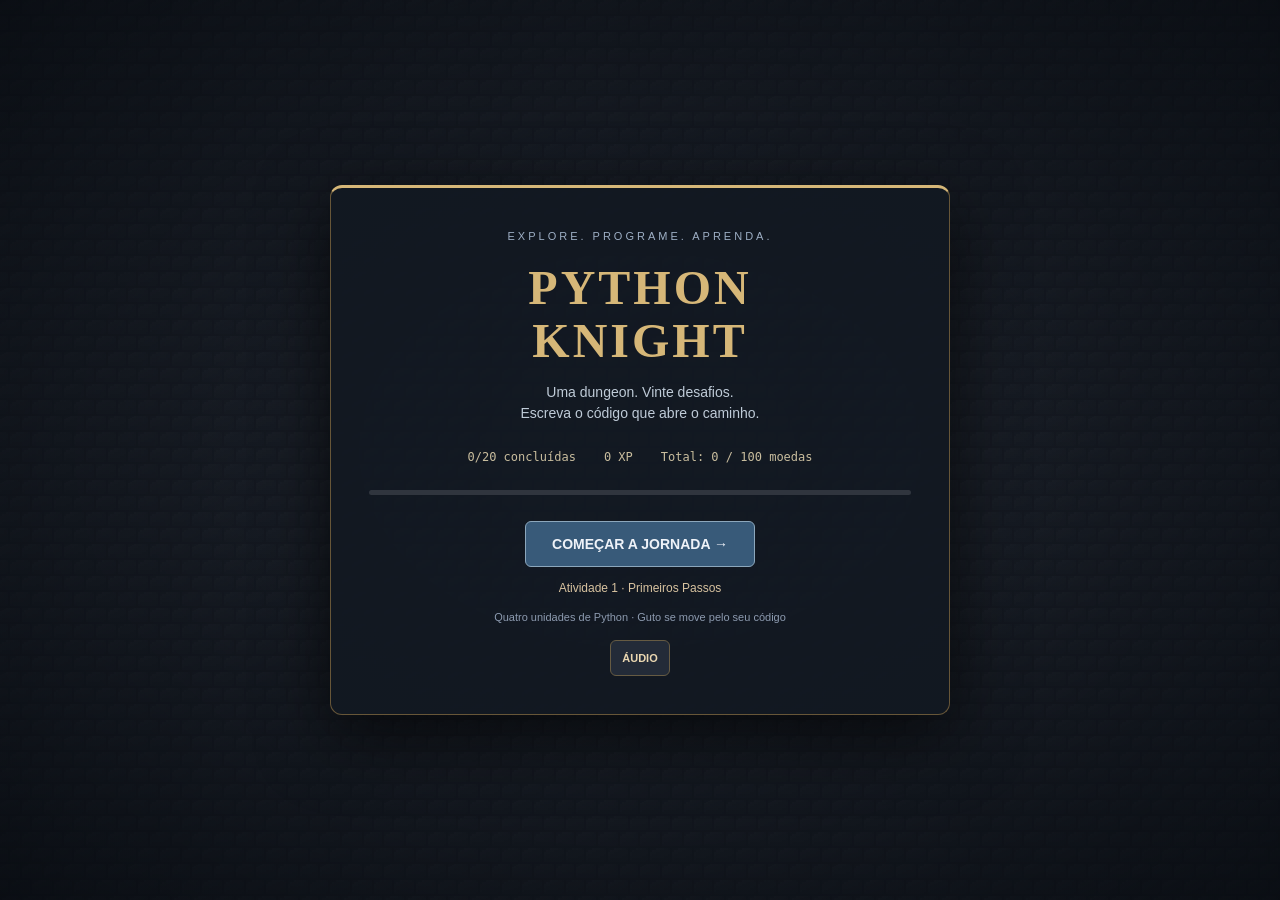
<file: index.html>
<!doctype html>
<html lang="pt-BR">
<head>
    <meta charset="utf-8">
    <meta name="viewport" content="width=device-width, initial-scale=1">
    <title>Python Knight V6.1 — 20 Atividades</title>
    <link rel="stylesheet" href="./ui/game.css">
    <script src="./phaser.min.js"></script>
</head>
<body>
    <div id="game-container"></div>
    <div id="interface"></div>
    <script src="./systems/GameConstants.js"></script>
    <script src="./activities.js"></script>
    <script src="./activities-v3.js"></script>
    <script src="./activities-v4.js"></script>
    <script src="./activities-v6.js"></script>
    <script src="./systems/AssetCatalog.js"></script>
    <script src="./systems/AudioSystem.js"></script>
    <script src="./Boot.js"></script>
    <script src="./MainMenu.js"></script>
    <script src="./systems/SpriteAtlasSystem.js"></script>
    <script src="./Preloader.js"></script>
    <script src="./systems/BarrierSystem.js"></script>
    <script src="./systems/PythonSubsetParser.js"></script>
    <script src="./systems/CodeBudgetValidator.js"></script>
    <script src="./systems/PersistenceService.js"></script>
    <script src="./systems/JourneySystem.js"></script>
    <script src="./systems/DevToolsSystem.js"></script>
    <script src="./systems/CoinSystem.js"></script>
    <script src="./systems/ProgressionSystem.js"></script>
    <script src="./systems/MissionObjectiveSystem.js"></script>
    <script src="./systems/TutorialSystem.js"></script>
    <script src="./systems/DiscoverySystem.js"></script>
    <script src="./systems/DecorationSystem.js"></script>
    <script src="./systems/AnimationSystem.js"></script>
    <script src="./systems/AtmosphereSystem.js"></script>
    <script src="./systems/MechanismSystem.js"></script>
    <script src="./systems/DungeonSystem.js"></script>
    <script src="./systems/PlayerController.js"></script>
    <script src="./systems/CommandInterpreter.js"></script>
    <script src="./systems/MapRenderer.js"></script>
    <script src="./ui/ActivityGuide.js"></script>
    <script src="./ui/CodeEditor.js"></script>
    <script src="./systems/CameraController.js"></script>
    <script src="./ui/GameUI.js"></script>
    <script src="./systems/CompletionSystem.js"></script>
    <script src="./Game.js"></script>
</body>
</html>
</file>
<file: ui/game.css>
:root{color-scheme:dark;font-family:Arial,sans-serif;color:#e5e6eb;background:#0c0f15;--panel:#171c25;--border:#343a46;--gold:#d6b778;--muted:#9ca7b7;--blue:#9bbbd6}
/* V5: compact session audio controls, outside the playable viewport. */
.audio-controls{position:relative;flex:none;font-size:11px;z-index:10;text-align:left;pointer-events:auto}
.audio-controls summary{cursor:pointer;list-style:none;min-height:36px;display:flex;align-items:center;justify-content:center;padding:8px 11px;border:1px solid #665b43;border-radius:6px;color:#ead7b1;background:#232b38;font-weight:700}
.audio-controls summary::-webkit-details-marker{display:none}
.audio-controls[open] summary{border-color:var(--gold)}
.audio-panel{position:absolute;right:0;top:calc(100% + 8px);width:min(268px,calc(100vw - 36px));padding:16px;display:grid;gap:13px;background:#18212dfc;border:1px solid #8d7953;border-radius:8px;box-shadow:0 12px 28px #0009;max-height:60dvh;overflow:auto}
.audio-panel strong{font:17px Georgia,serif;color:#efdbb4}.audio-panel label{display:grid;grid-template-columns:1fr auto;gap:6px;color:#d7e1ec}.audio-panel input{grid-column:1/-1;width:100%;accent-color:var(--gold);min-height:24px;margin:0}.audio-panel output{font-variant-numeric:tabular-nums}.audio-status{color:#b7c6d4;line-height:1.5}.audio-mute{width:100%}
.menu-card>.audio-controls{display:inline-block;margin-top:14px}.menu-card .audio-panel{top:auto;bottom:calc(100% + 8px);right:50%;transform:translateX(50%)}
.map-header>div:first-child{flex:1;min-width:0}.map-header>.menu-button{order:3}.map-header>.audio-controls{order:2}
.completion-journey{display:grid;gap:6px;padding:12px 28px;background:#1b2431;flex-shrink:0;font-size:12px;color:#e5d7b7}.completion-journey small{color:#b9c8d7;font-size:11px}.completion-progress{width:100%;height:8px;border:0;accent-color:#c6ad72}.completion-progress::-webkit-progress-bar{background:#394354;border-radius:4px}.completion-progress::-webkit-progress-value{background:#c6ad72;border-radius:4px}
@keyframes completion-arrive{from{opacity:0;transform:translateY(7px)}to{opacity:1;transform:translateY(0)}}
.completion-overlay:not([hidden]) .completion-card{animation:completion-arrive .22s ease-out}.completion-header,.completion-actions{flex-shrink:0}
@media(max-width:680px){.audio-controls summary{font-size:9px;min-height:26px;padding:4px 7px}.completion-journey{padding:10px 18px}.audio-panel{max-height:55dvh}}
@media(max-height:500px){.completion-journey{padding:6px 16px;gap:3px}.completion-journey small{display:none}.completion-overlay .completion-header{padding:10px 16px}.completion-overlay .completion-actions{padding:8px 16px}.completion-overlay .completion-header h2{font-size:17px}}
@media(prefers-reduced-motion:reduce){.completion-overlay:not([hidden]) .completion-card{animation:none}}
*{box-sizing:border-box}html,body{margin:0;width:100%;height:100%;overflow:hidden}button,input,textarea,select{font:inherit}button{border:1px solid #465064;background:#293342;color:#eef2f8;border-radius:6px;padding:9px 11px;cursor:pointer;font-weight:700;min-height:36px}button:hover:not(:disabled){background:#35445a;border-color:#99b8d6}button:focus-visible,summary:focus-visible,input:focus-visible,select:focus-visible{outline:2px solid var(--gold);outline-offset:2px}button:disabled{opacity:.42;cursor:not-allowed}[hidden]{display:none!important}
#game-container{position:absolute;inset:0}#game-container canvas{display:block;image-rendering:pixelated}#interface{position:absolute;inset:0;pointer-events:none;transition:opacity .18s ease}#interface.leaving{opacity:0}.play-screen{height:100%;width:100%;padding:16px;display:grid;grid-template-columns:minmax(0,1fr) clamp(390px,37vw,510px);gap:16px}.map-panel{position:relative;min-width:0;min-height:0;display:grid;grid-template-rows:auto auto minmax(0,1fr) auto;gap:12px}.map-header{display:flex;justify-content:space-between;align-items:center;gap:10px}.brand{font-family:Georgia,serif;font-size:27px;font-weight:bold;letter-spacing:2px;color:var(--gold)}.map-subtitle{font-size:12px;margin:4px 0 0;color:var(--muted)}.menu-button{pointer-events:auto;font-size:10px;padding:6px 12px;min-height:32px}.map-hud{display:flex;gap:17px;align-items:center;flex-wrap:wrap;color:#cbd2dc;font-size:12px;min-height:20px}.lives{color:#e1a99e;letter-spacing:2px}.facing{color:var(--gold);font-size:11px}.key-status{color:var(--gold);font-size:11px}.dungeon-viewport{border:1px solid #44403a;border-radius:4px;cursor:grab;touch-action:none;pointer-events:auto;min-width:0;min-height:0;box-shadow:inset 0 0 24px #05060866}.dungeon-viewport.dragging{cursor:grabbing}.map-controls{pointer-events:auto;display:flex;align-items:center;gap:10px;min-width:0}.map-controls button{font-size:11px}.zoom-controls{display:flex;align-items:center;gap:6px}.zoom-controls button{font-size:20px;line-height:20px;width:36px;padding:5px}.zoom-value{font:11px monospace;min-width:35px;text-align:center}.camera-status{color:var(--muted);font-size:10px;margin-left:auto}.dev-selector{position:absolute;left:10px;bottom:54px;pointer-events:auto;background:#10151ee8;border:1px solid var(--border);color:#c8d5e4;font-size:11px;padding:5px;max-width:75%}
.magic-book{pointer-events:auto;min-width:0;min-height:0;height:100%;max-height:100%;overflow:hidden;display:flex;flex-direction:column;gap:10px;padding:15px;background:linear-gradient(150deg,#232630,#171b23 45%);border:1px solid #66543d;border-top:3px solid var(--gold);border-radius:10px;box-shadow:0 10px 25px #0004}.book-header{display:flex;justify-content:space-between;gap:8px;flex:none;max-height:96px;overflow:auto}.book-header small{color:var(--gold);font-size:9px;font-weight:bold;letter-spacing:1.1px}.book-header h1{font:700 20px/1.18 Georgia,serif;margin:5px 0 4px;color:#eee5d4}.book-header .concept{font-size:11px;color:var(--muted);margin:0}.book-label{color:#bca57c;font:11px/1.4 Georgia,serif;border-left:1px solid #514634;padding-left:9px;letter-spacing:1px;align-self:center}.magic-book h2{font-size:11px;color:var(--gold);margin:0 0 5px;font-weight:bold}.magic-book h2 small{font-weight:400;font-size:10px;color:var(--muted)}.scroll-area{overflow:auto;min-height:0;scrollbar-width:thin;scrollbar-color:#526074 #151b25}.mission-area{flex:1 1 130px;max-height:180px;min-height:72px;border-bottom:1px solid var(--border);padding-bottom:6px}.description{font-size:12px;line-height:1.4;margin:0 0 7px}.objectives,.level-data,.object-identifiers{list-style:none;margin:0;padding:0;font-size:11px;line-height:1.45}.objectives li{margin:3px 0}.objectives .done{color:#a4c4a9}.inscriptions{margin-top:10px;padding:9px;background:#0f151d;border-left:2px solid var(--gold);border-radius:3px}.level-data li+li{margin-top:5px}.tutor{margin-top:8px;padding:8px;background:#213040;border-left:2px solid #83a7c9;font-size:11px;line-height:1.4}.tutor p{margin:5px 0 0}.tutorial-count{color:var(--muted);font-size:10px}.resources{flex:0 1 100px;max-height:122px;min-height:54px;padding-bottom:5px;border-bottom:1px solid var(--border)}.resources summary{font-size:10px;font-weight:700;cursor:pointer;color:#b6cce0;margin:5px 0}.chips{display:flex;flex-wrap:wrap;gap:4px}.chips span,.chips code{font:10px/1.35 Consolas,monospace;padding:3px 5px;border:1px solid #34404e;background:#141b25;border-radius:3px;color:#d2deeb;overflow-wrap:anywhere}.python-resources span{color:#d5c29a;border-color:#4c443a}.object-identifiers code{color:var(--gold)}.object-identifiers{font-size:10px}.object-identifiers li{margin:3px 0}
.editor-area{flex:2.5 1 240px;min-height:112px;display:flex;flex-direction:column;gap:6px}.editor-heading{display:flex;justify-content:space-between;gap:6px;align-items:center;flex:none}.editor-heading label{font-size:12px;font-weight:bold;color:#dde5ee}.budget{font:10px monospace;color:var(--muted)}.editor-frame{flex:1;min-height:0;display:grid;grid-template-columns:38px minmax(0,1fr);border:1px solid #445772;background:#0d1420;border-radius:6px;overflow:hidden}.editor-frame:focus-within{border-color:#9cb8d7;box-shadow:0 0 0 1px #6b8ead}.gutter-clip{overflow:hidden;background:#141c29;border-right:1px solid #283345;pointer-events:none}.line-numbers{margin:0;padding:10px 8px 10px 0;text-align:right;font:13px/22px Consolas,monospace;color:#69788e;will-change:transform}.code-surface{position:relative;overflow:hidden;min-width:0;min-height:0}#pk-code{position:relative;display:block;width:100%;height:100%;margin:0;padding:10px;resize:none;border:0;border-radius:0;outline:0;background:transparent;color:#d8e5f4;font:13px/22px Consolas,'Courier New',monospace;tab-size:4;white-space:pre;overflow:auto;scrollbar-width:thin;scrollbar-color:#526074 #0d1420;caret-color:#f4d390}#pk-code::selection{background:#355677}#pk-code[aria-invalid=true]{box-shadow:inset 2px 0 #da837d}.error-line{position:absolute;left:0;right:0;height:22px;background:#b84f4f35;pointer-events:none}.editor-area>small{font-size:9px;color:var(--muted);flex:none}
.input-area{flex:none;margin:0;padding:8px;background:#302b22;border:1px solid var(--gold);border-radius:5px}.input-prompt{display:block;color:#f0d5a0;font-size:12px;line-height:1.35;max-height:36px;overflow:auto;margin-bottom:5px;overflow-wrap:anywhere}.input-row{display:grid;grid-template-columns:minmax(0,1fr) 85px;gap:7px}.runtime-input{min-width:0;width:100%;padding:7px;background:#10151d;color:#fff4df;border:1px solid #8d7856;border-radius:4px;font-size:13px}.input-send{font-size:10px;padding:6px}.input-area small{display:block;font-size:9px;color:#cbbda4;margin-top:4px}.output-area{flex:0 1 118px;min-height:86px;max-height:146px;display:grid;grid-template-rows:auto minmax(20px,1fr) minmax(32px,1fr);gap:5px;overflow:hidden}.output-heading{display:flex;justify-content:space-between;gap:5px}.output-heading h2{margin:0}.run-state{font-size:9px;color:var(--muted)}.console{margin:0;padding:5px 8px;overflow:auto;min-height:0;white-space:pre-wrap;overflow-wrap:anywhere;background:#10161f;color:#bbd2e8;border-radius:4px;font:11px/1.35 Consolas,monospace;scrollbar-width:thin}.console:empty::before{content:'As saídas de print() aparecem aqui.';color:#64738a}.feedback{padding:6px 8px;min-height:0;max-height:66px;overflow:auto;white-space:pre-wrap;overflow-wrap:anywhere;border-radius:4px;border-left:2px solid #7799b7;background:#24303d;color:#d8e5f0;font-size:11px;line-height:1.4;scrollbar-width:thin}.feedback[data-type=success]{background:#233a30;color:#c7e1d0;border-color:#8bb997}.feedback[data-type=warning]{background:#3c3323;color:#ebd5a6;border-color:#d6b778}.feedback[data-type=error],.feedback[data-type=danger]{background:#3e292d;color:#efc9c9;border-color:#d08686}.actions{flex:none;display:grid;grid-template-columns:1.2fr 1fr 1fr 1fr;gap:5px;border-top:1px solid var(--border);padding-top:9px}.actions button{padding:9px 3px;font-size:9px;white-space:nowrap}.actions .run{background:#3c6251;border-color:#739181}.actions .restore{background:#483e30;border-color:#746247}
.menu-screen{height:100%;display:grid;place-items:center;pointer-events:auto;background:radial-gradient(ellipse at center,#24304455,#080c12de);padding:24px}.menu-card{max-width:620px;width:100%;padding:38px;text-align:center;background:#121922f2;border:1px solid #675638;border-top:3px solid var(--gold);border-radius:12px;box-shadow:0 20px 70px #000a}.menu-eyebrow{color:#9eafc5;letter-spacing:3px;font-size:11px}.menu-card h1{font:700 48px/1.1 Georgia,serif;color:var(--gold);letter-spacing:3px;margin:18px 0 10px}.menu-card p{font-size:14px;line-height:1.5;color:#bfcbd8}.menu-stats{display:flex;justify-content:center;gap:28px;margin:26px 0;color:#c9bd9e;font:12px monospace}.menu-progress{height:5px;background:#30353e;margin:0 0 26px;border-radius:4px;overflow:hidden}.menu-progress span{display:block;height:100%;background:var(--gold)}.play-button{background:#385a79;border-color:#8ca7bc;font-size:14px;min-width:230px;padding:14px}.menu-current{font-size:12px!important;color:#d8c3a0!important}.menu-footer{font-size:11px!important;margin-bottom:0;color:#8d9bb0!important}
@media(max-height:690px){.play-screen{padding:10px;gap:10px}.magic-book{padding:10px;gap:7px}.book-header h1{font-size:17px}.book-header{max-height:70px}.mission-area{max-height:100px;min-height:48px}.resources{max-height:80px;min-height:44px}.editor-area{min-height:92px}.output-area{min-height:70px;max-height:94px}.book-label{display:none}.map-panel{gap:8px}.brand{font-size:23px}.actions{padding-top:6px}}
@media(max-width:900px){.play-screen{grid-template-columns:minmax(0,1fr) 390px;padding:10px;gap:10px}.camera-status{display:none}.brand{font-size:22px}.map-hud{gap:9px;font-size:10px}.map-controls{gap:5px}.center-guto{max-width:125px;padding:6px;font-size:10px!important}}
@media(max-width:680px){.play-screen{grid-template-columns:1fr;grid-template-rows:minmax(145px,30%) minmax(0,1fr);gap:8px;padding:8px}.map-header{display:none}.map-panel{grid-template-rows:auto minmax(0,1fr) auto;gap:5px}.map-hud{min-height:14px}.map-controls{justify-content:center}.map-controls button{min-height:26px;padding:3px 7px}.zoom-controls button{height:26px;font-size:16px}.magic-book{padding:8px;gap:5px}.book-header{max-height:45px}.book-header h1{font-size:15px}.book-header small{font-size:8px}.concept,.book-label{display:none}.mission-area{min-height:33px;max-height:65px}.resources{min-height:26px;max-height:52px}.editor-area{min-height:78px}.output-area{min-height:61px;max-height:76px}.actions{padding-top:5px}.actions button{min-height:30px}.input-area{padding:5px}.input-area small{display:none}}

@media(max-height:620px){.book-header{max-height:48px}.mission-area{min-height:24px}.resources{min-height:24px}.editor-area{min-height:70px}.output-area{min-height:55px}.magic-book{gap:5px}.input-area small:not(.input-data){display:none}}
@media(max-width:680px){.mission-area,.resources{min-height:0}.editor-area{min-height:54px}.output-area{min-height:46px}.input-area .input-data{display:block;font-size:9px;max-height:24px;overflow:auto}.book-header{max-height:35px}.editor-area>small{display:none}}

/* Rodada 2: leitura e contenção sem ampliar o Livro. */
.input-data{max-height:32px;overflow:auto;overflow-wrap:anywhere}
.actions button{font-size:10px;min-height:38px}
.menu-stats{flex-wrap:wrap;row-gap:10px}
.map-hud .progress{font-variant-numeric:tabular-nums}
@media(max-width:680px){.map-header{display:flex;gap:5px}.map-header .brand{font-size:13px;letter-spacing:1px}.map-subtitle{display:none}.map-header .menu-button{min-height:24px;padding:3px 8px}.map-panel{grid-template-rows:auto auto minmax(0,1fr) auto}.actions button{font-size:9px;min-height:30px}}
@media(prefers-reduced-motion:reduce){#interface{transition:none}}

/* V3: discoveries belong to the player, not to the initial mission text. */
.magic-book{position:relative}.journal-toggle{color:#ecd7a5;border-color:#79663f}.journal-count{font:10px monospace;background:#131b25;padding:2px 5px;border-radius:4px}.journal-panel{position:absolute;inset:0;z-index:8;background:#17202c;padding:22px;overflow:auto;border-radius:8px;scrollbar-width:thin}.journal-header{display:flex;justify-content:space-between;gap:12px;align-items:center}.journal-header h2{font:23px Georgia,serif;color:#e3c990}.journal-header button{font-size:9px}.journal-intro{font-size:12px;color:#aabbd0;line-height:1.6}.journal-entries article{margin-top:18px;padding:15px;background:#202c3a;border:1px solid #43546c;border-radius:5px}.journal-entries small{font-size:10px;color:#c4a96c}.journal-entries h3{font:18px Georgia,serif;color:#f0e4cf;margin:6px 0}.journal-entries p{font-size:13px;line-height:1.65;color:#dae3eb}.clue-dialog{position:absolute;z-index:5;left:24px;right:24px;bottom:72px;padding:18px 38px 18px 18px;background:#17202cf5;border:1px solid #b49c68;border-left:3px solid #e2c882;border-radius:6px;pointer-events:auto;box-shadow:0 8px 24px #0008;max-height:180px;overflow:auto}.clue-title{font:19px Georgia,serif;color:#f0dcb7}.clue-text{font-size:13px;line-height:1.6;color:#dce4ec;margin:8px 0 0}.clue-close{position:absolute;right:7px;top:7px;padding:2px 8px;font-size:20px}.map-controls{flex-wrap:wrap}.map-controls .camera-status{display:none}
@media(max-width:680px){.clue-dialog{left:6px;right:6px;bottom:37px;padding:8px 30px 8px 10px;max-height:100px}.clue-title{font-size:14px}.clue-text{font-size:11px}.journal-panel{padding:12px}.journal-header h2{font-size:18px}.journal-toggle{font-size:9px!important}.center-guto{max-width:115px}.map-controls{gap:4px}}

/* V4: completion, semantic budget and unique exploration coins. */
.budget[data-over="true"]{color:#ffe1a0;background:#4d3523;border:1px solid #c49759;padding:3px 5px;border-radius:2px}.phase-coins{color:#dec58d;font-variant-numeric:tabular-nums}.completion-overlay{position:absolute;inset:0;z-index:30;pointer-events:auto;display:grid;place-items:center;padding:24px;background:#070b15d9;backdrop-filter:blur(3px)}.completion-card{width:min(720px,100%);max-height:calc(100dvh - 48px);display:flex;flex-direction:column;overflow:hidden;background:linear-gradient(145deg,#28303d,#171e2a 70%);border:3px solid #b69c65;border-radius:2px;box-shadow:0 0 0 5px #111723,0 0 0 7px #5b5361,0 20px 70px #000c;outline:none}.completion-header{display:flex;gap:20px;align-items:center;padding:24px 28px 18px;border-bottom:1px solid #555266;background:#202638}.completion-emblem{display:grid;place-items:center;flex:none;width:60px;height:68px;color:#95e2f2;border:2px solid #b69c65;font:42px Georgia;box-shadow:inset 0 0 0 4px #202638,inset 0 0 0 5px #56627a;background:#18212c}.completion-eyebrow{color:#cdb47e;font:bold 10px monospace;letter-spacing:2px}.completion-header h2{font:700 24px/1.25 Georgia,serif;color:#f6e8c9;margin:8px 0}.completion-header p{font-size:12px;line-height:1.5;color:#afd4be;margin:0}.completion-body{overflow:auto;padding:22px 28px;scrollbar-width:thin;min-height:0;display:grid;grid-template-columns:1fr 1fr;gap:22px}.completion-body h3{font:bold 11px monospace;letter-spacing:.7px;text-transform:uppercase;color:#e0c893;margin:0 0 12px}.completion-body ul{list-style:none;margin:0;padding:0;font:12px/1.7 Arial,sans-serif;color:#d6e1e7}.completion-body li{margin-bottom:6px}.completion-stats{grid-column:1/-1;display:grid;grid-template-columns:repeat(3,minmax(0,1fr));gap:10px;margin:0;padding-top:18px;border-top:1px solid #45505e}.completion-stats>div{border:1px solid #424d5f;border-left:2px solid #9a875c;background:#101923;padding:12px}.completion-stats dt{font:10px/1.5 Arial;color:#aabbca}.completion-stats dd{font:700 20px/1.4 monospace;color:#f0dcb0;margin:5px 0 0}.completion-actions{display:flex;gap:12px;padding:18px 28px;border-top:1px solid #555266;background:#1d2532}.completion-actions button{flex:1;border-radius:2px;font:bold 11px/1.4 monospace;min-height:46px;border-width:2px}.completion-next{background:#365b52;border-color:#85b5a0}.completion-retry{background:#30384b;border-color:#617287}@media(max-width:680px){.completion-overlay{padding:14px}.completion-card{max-height:calc(100dvh - 28px)}.completion-header{padding:18px;gap:12px}.completion-header h2{font-size:19px}.completion-emblem{width:40px;height:50px;font-size:30px}.completion-body{padding:18px;grid-template-columns:1fr;gap:18px}.completion-stats{grid-template-columns:repeat(2,minmax(0,1fr))}.completion-actions{padding:12px;gap:8px}.completion-actions button{font-size:10px}.phase-coins{font-size:9px}}
/* V6 journey screens reuse the completion layout. */
.journey-card{max-width:760px}.journey-overlay[data-kind="death"] .completion-header{border-top:3px solid #bb7979;background:#2e2028}.journey-stats p{margin:0;line-height:1.6;font-size:13px}.dev-flight{color:#d0d9eb;border-style:dashed}
</file>
